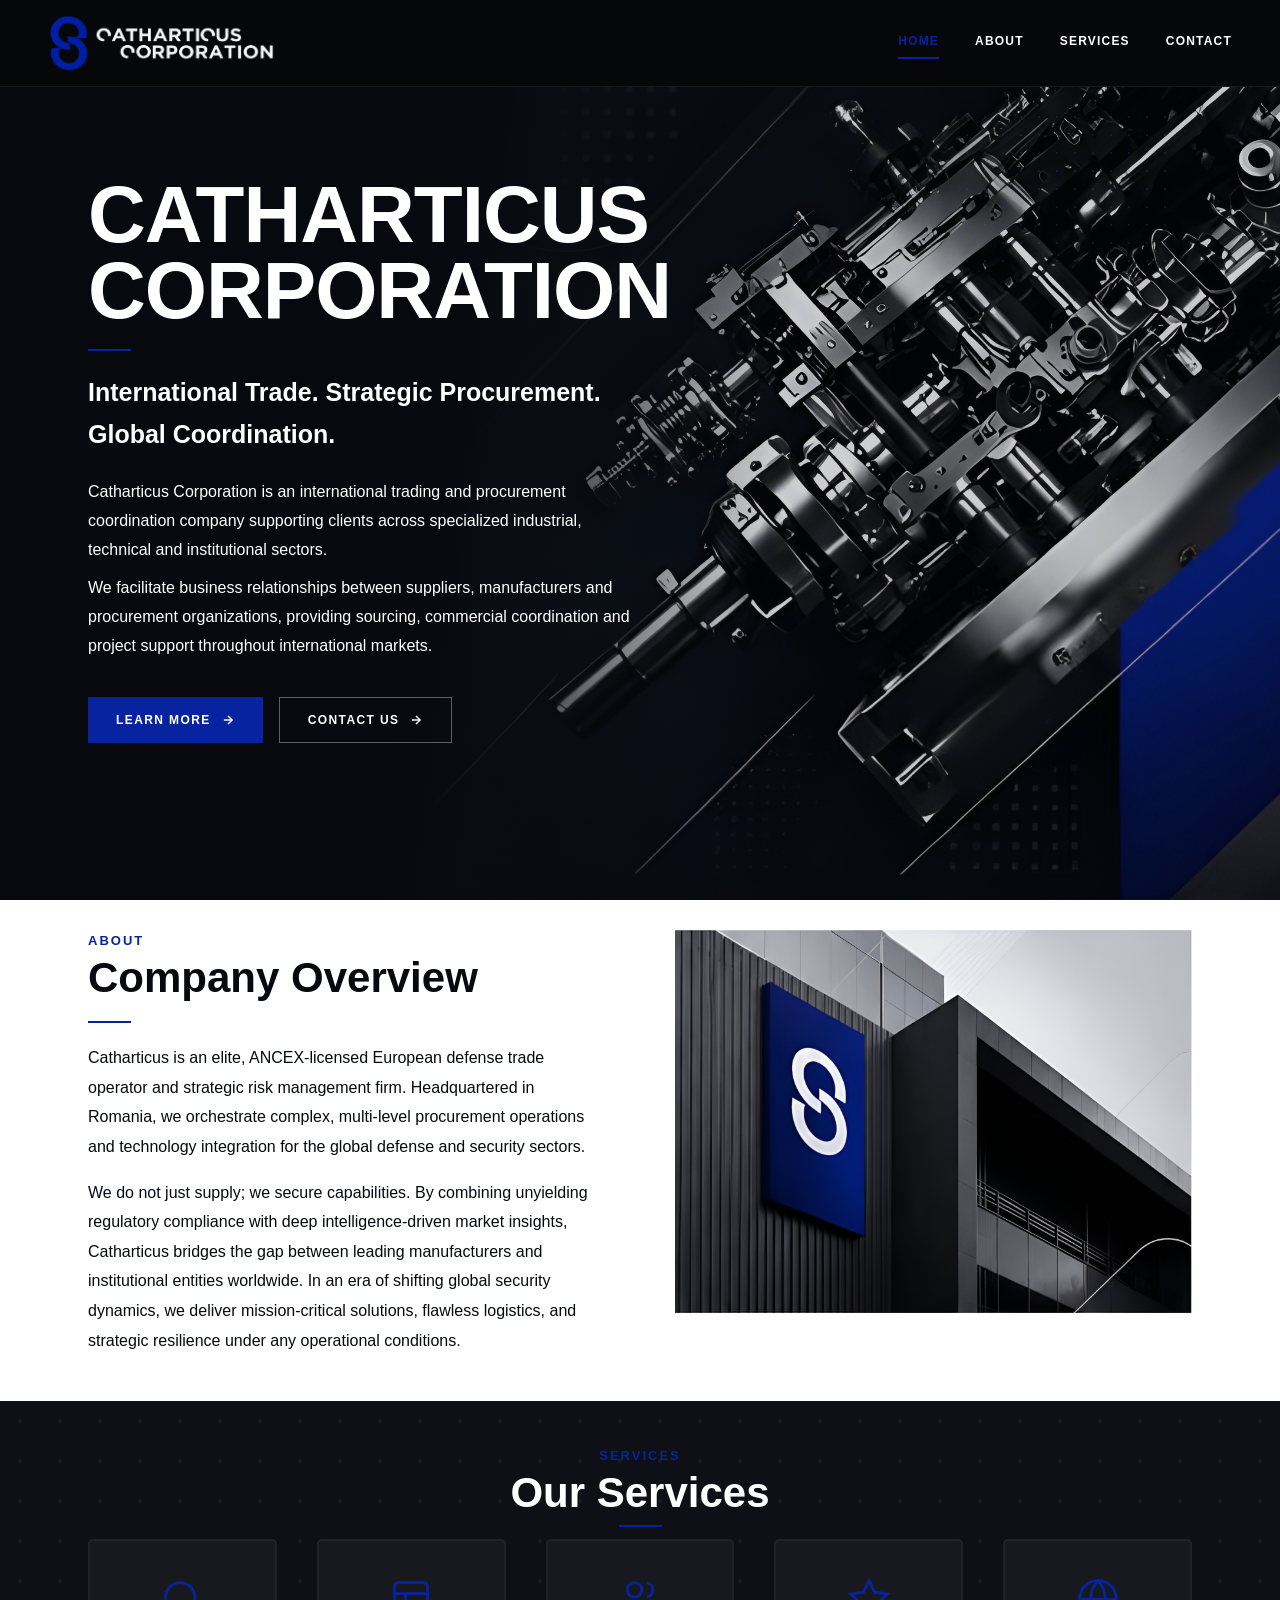
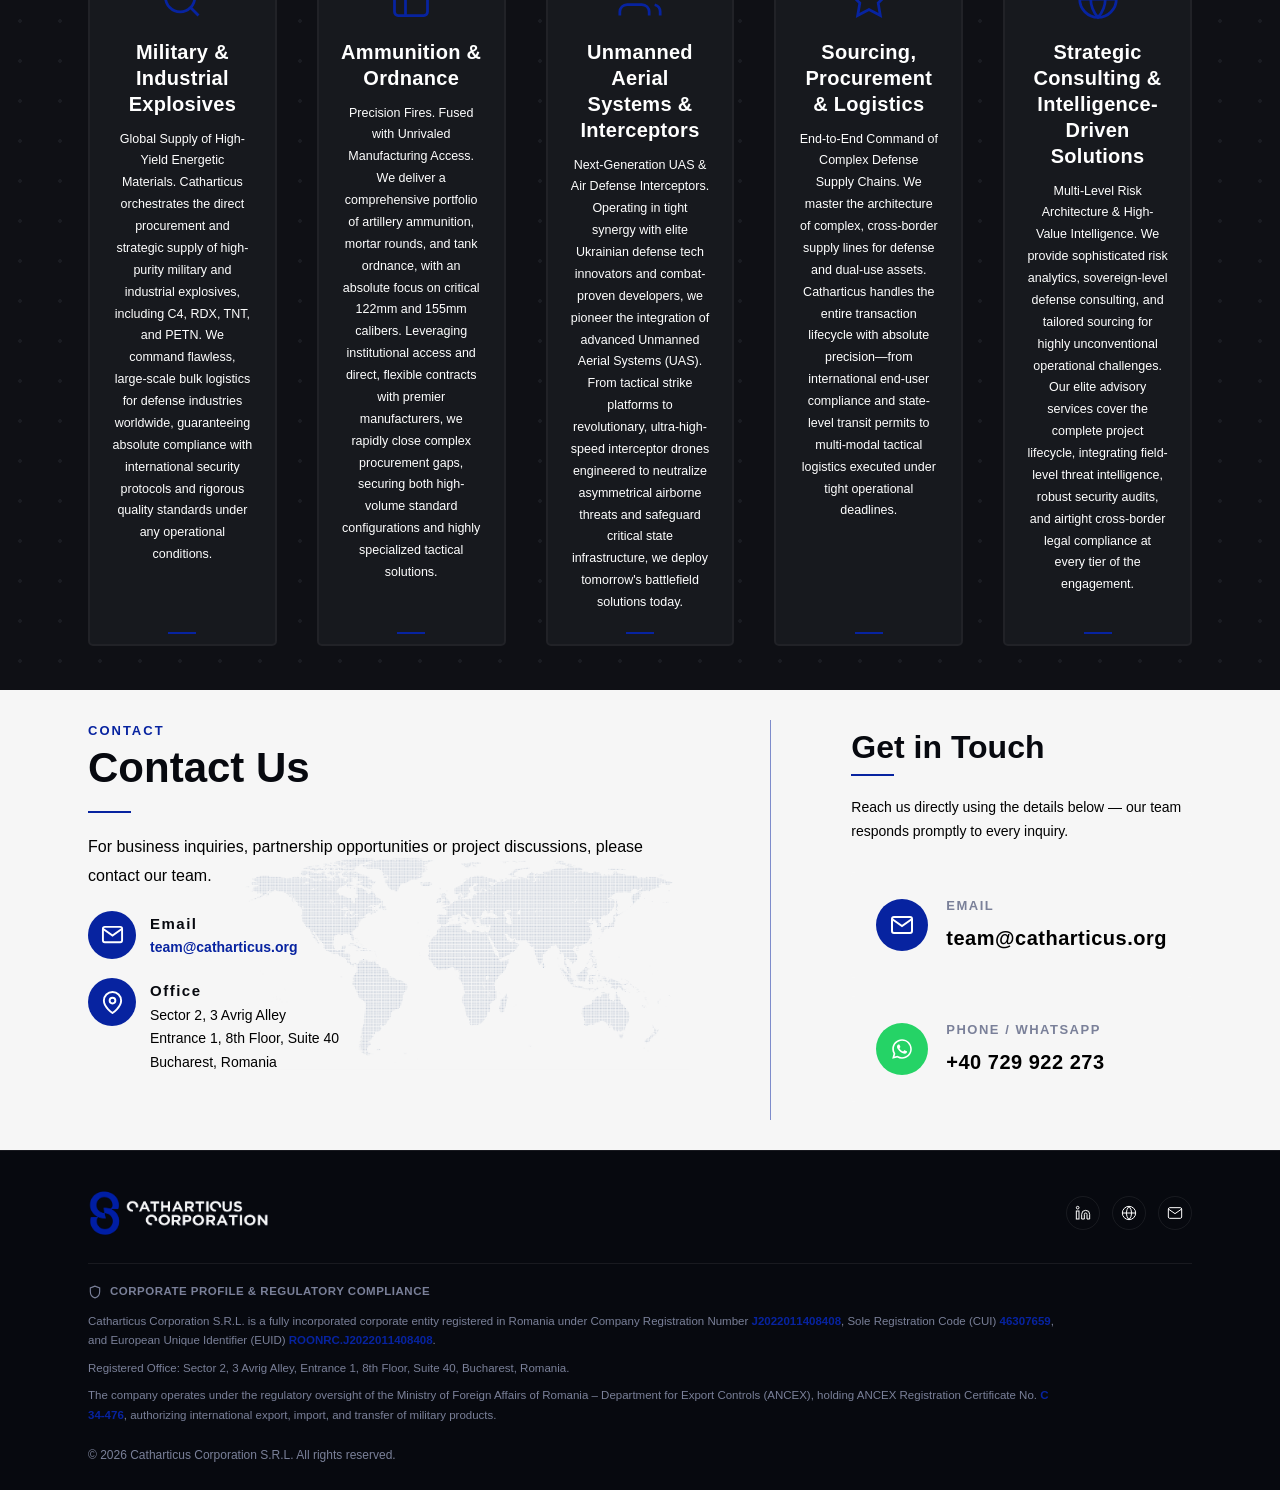
<file: index.html>
<!DOCTYPE html>
<html lang="en">
<head>
  <meta charset="UTF-8" />
  <meta name="viewport" content="width=device-width, initial-scale=1.0" />
  <title>Catharticus Corporation</title>
  <link rel="preconnect" href="https://fonts.googleapis.com">
  <link rel="preconnect" href="https://fonts.gstatic.com" crossorigin>
  <link rel="stylesheet" href="./css/style.css">
  <link href="https://db.onlinewebfonts.com/c/77f6ecce8b3e56796f721316092c7e87?family=Sebino+Soft+Medium" rel="stylesheet">
</head>
<body>

<!-- NAV -->
<nav id="navbar">
  <a href="#hero" class="nav-logo">
    <img src="./image/MainLogo.png" alt=""/>
  </a>
  <ul class="nav-links" id="navLinks">
    <div>
      <li><a href="#hero" id="0" class="active">Home</a></li>
      <div class="title-bar title-bar-active"></div>
    </div>
    <div>
      <li><a href="#about" id="1">About</a></li>
      <div class="title-bar"></div>
    </div>
    <div>
      <li><a href="#services" id="2">Services</a></li>
      <div class="title-bar"></div>
    </div>
    <div>
      <li><a href="#contact" id="3">Contact</a></li>
      <div class="title-bar"></div>
    </div>
  </ul>
  <div class="hamburger" id="hamburger" aria-label="Toggle menu">
    <span></span><span></span><span></span>
  </div>
</nav>

<!-- HERO -->
<section id="hero">
  <div class="hero-bg">
    <div class="hero-bg-img-wrap">
    </div>
    <div class="hero-overlay"></div>
    <div class="hero-dots"></div>
  </div>

  <div class="hero-content">
    <h1 class="hero-title">Catharticus<br>Corporation</h1>
    <div class="title-bar"></div>
    <p class="hero-subtitle">International Trade. Strategic Procurement.<br>Global Coordination.</p>
    <p class="hero-desc">Catharticus Corporation is an international trading and procurement coordination company supporting clients across specialized industrial, technical and institutional sectors.</p>
    <p class="hero-desc">We facilitate business relationships between suppliers, manufacturers and procurement organizations, providing sourcing, commercial coordination and project support throughout international markets.</p>
    <div class="hero-ctas">
      <a href="#about" class="btn btn-primary">
        Learn More
        <svg viewBox="0 0 24 24" stroke="currentColor" fill="none" stroke-width="2.5"><line x1="5" y1="12" x2="19" y2="12"/><polyline points="12 5 19 12 12 19"/></svg>
      </a>
      <a href="#contact" class="btn btn-outline">
        Contact Us
        <svg viewBox="0 0 24 24" stroke="currentColor" fill="none" stroke-width="2.5"><line x1="5" y1="12" x2="19" y2="12"/><polyline points="12 5 19 12 12 19"/></svg>
      </a>
    </div>
  </div>
</section>

<!-- ABOUT -->
<section id="about">
  <div class="about-inner">
    <div class="about-text">
      <div class="section-label reveal">About</div>
      <h2 class="section-title reveal">Company Overview</h2>
      <div class="title-bar reveal"></div>
      <p class="reveal">Catharticus is an elite, ANCEX-licensed European defense trade operator and strategic risk management firm. Headquartered in Romania, we orchestrate complex, multi-level procurement operations and technology integration for the global defense and security sectors.</p>
      <p class="reveal">We do not just supply; we secure capabilities. By combining unyielding regulatory compliance with deep intelligence-driven market insights, Catharticus bridges the gap between leading manufacturers and institutional entities worldwide. In an era of shifting global security dynamics, we deliver mission-critical solutions, flawless logistics, and strategic resilience under any operational conditions.</p>
    </div>

    <div class="about-img-wrap reveal">
      <img src="./image/2026-06-02 13,15,23-Picsart-AiImageEnhancer.jpg" alt="">
    </div>
  </div>
</section>

<!-- SERVICES -->
<section id="services">
  <div class="services-header">
    <div class="section-label reveal">Services</div>
    <h2 class="section-title reveal">Our Services</h2>
    <div class="title-bar reveal" style="margin:8px auto 0;"></div>
  </div>

  <div class="services-grid">

    <div class="service-card reveal">
      <div class="service-icon">
        <svg viewBox="0 0 24 24" stroke-width="1.5">
          <circle cx="11" cy="11" r="8"/><line x1="21" y1="21" x2="16.65" y2="16.65"/>
        </svg>
      </div>
      <div class="service-name">Military & Industrial Explosives</div>
      <p class="service-desc">Global Supply of High-Yield Energetic Materials. Catharticus orchestrates the direct procurement and strategic supply of high-purity military and industrial explosives, including C4, RDX, TNT, and PETN. We command flawless, large-scale bulk logistics for defense industries worldwide, guaranteeing absolute compliance with international security protocols and rigorous quality standards under any operational conditions.</p>
      <div class="service-line"></div>
    </div>

    <div class="service-card reveal">
      <div class="service-icon">
        <svg viewBox="0 0 24 24" stroke-width="1.5">
          <rect x="3" y="3" width="18" height="18" rx="2"/>
          <line x1="3" y1="9" x2="21" y2="9"/>
          <line x1="9" y1="21" x2="9" y2="9"/>
        </svg>
      </div>
      <div class="service-name">Ammunition & Ordnance</div>
      <p class="service-desc">Precision Fires. Fused with Unrivaled Manufacturing Access. We deliver a comprehensive portfolio of artillery ammunition, mortar rounds, and tank ordnance, with an absolute focus on critical 122mm and 155mm calibers. Leveraging institutional access and direct, flexible contracts with premier manufacturers, we rapidly close complex procurement gaps, securing both high-volume standard configurations and highly specialized tactical solutions.</p>
      <div class="service-line"></div>
    </div>

    <div class="service-card reveal">
      <div class="service-icon">
        <svg viewBox="0 0 24 24" stroke-width="1.5">
          <path d="M17 21v-2a4 4 0 0 0-4-4H5a4 4 0 0 0-4 4v2"/>
          <circle cx="9" cy="7" r="4"/>
          <path d="M23 21v-2a4 4 0 0 0-3-3.87"/>
          <path d="M16 3.13a4 4 0 0 1 0 7.75"/>
        </svg>
      </div>
      <div class="service-name">Unmanned Aerial Systems & Interceptors</div>
      <p class="service-desc">Next-Generation UAS & Air Defense Interceptors. Operating in tight synergy with elite Ukrainian defense tech innovators and combat-proven developers, we pioneer the integration of advanced Unmanned Aerial Systems (UAS). From tactical strike platforms to revolutionary, ultra-high-speed interceptor drones engineered to neutralize asymmetrical airborne threats and safeguard critical state infrastructure, we deploy tomorrow's battlefield solutions today.</p>
      <div class="service-line"></div>
    </div>

    <div class="service-card reveal">
      <div class="service-icon">
        <svg viewBox="0 0 24 24" stroke-width="1.5">
          <polygon points="12 2 15.09 8.26 22 9.27 17 14.14 18.18 21.02 12 17.77 5.82 21.02 7 14.14 2 9.27 8.91 8.26 12 2"/>
        </svg>
      </div>
      <div class="service-name">Sourcing, Procurement & Logistics</div>
      <p class="service-desc">End-to-End Command of Complex Defense Supply Chains. We master the architecture of complex, cross-border supply lines for defense and dual-use assets. Catharticus handles the entire transaction lifecycle with absolute precision—from international end-user compliance and state-level transit permits to multi-modal tactical logistics executed under tight operational deadlines.</p>
      <div class="service-line"></div>
    </div>

    <div class="service-card reveal">
      <div class="service-icon">
        <svg viewBox="0 0 24 24" stroke-width="1.5">
          <circle cx="12" cy="12" r="10"/>
          <line x1="2" y1="12" x2="22" y2="12"/>
          <path d="M12 2a15.3 15.3 0 0 1 4 10 15.3 15.3 0 0 1-4 10 15.3 15.3 0 0 1-4-10 15.3 15.3 0 0 1 4-10z"/>
        </svg>
      </div>
      <div class="service-name">Strategic Consulting & Intelligence-Driven Solutions</div>
      <p class="service-desc">Multi-Level Risk Architecture & High-Value Intelligence. We provide sophisticated risk analytics, sovereign-level defense consulting, and tailored sourcing for highly unconventional operational challenges. Our elite advisory services cover the complete project lifecycle, integrating field-level threat intelligence, robust security audits, and airtight cross-border legal compliance at every tier of the engagement.</p>
      <div class="service-line"></div>
    </div>

  </div>
</section>

<!-- CONTACT -->
<section id="contact">
  <div class="contact-inner">

    <div class="contact-info">
      <div class="section-label reveal">Contact</div>
      <h2 class="section-title reveal">Contact Us</h2>
      <div class="title-bar reveal"></div>
      <p class="reveal">For business inquiries, partnership opportunities or project discussions, please contact our team.</p>

      <div class="contact-details">

        <div class="contact-item reveal">
          <div class="contact-item-icon">
            <svg viewBox="0 0 24 24" stroke-width="2"><path d="M4 4h16c1.1 0 2 .9 2 2v12c0 1.1-.9 2-2 2H4c-1.1 0-2-.9-2-2V6c0-1.1.9-2 2-2z"/><polyline points="22,6 12,13 2,6"/></svg>
          </div>
          <div>
            <div class="contact-item-label">Email</div>
            <div class="contact-item-value"><a href="mailto:team@catharticus.org" class="contact-link">team@catharticus.org</a></div>
          </div>
        </div>

        <div class="contact-item reveal">
          <div class="contact-item-icon">
            <svg viewBox="0 0 24 24" stroke-width="2"><path d="M21 10c0 7-9 13-9 13s-9-6-9-13a9 9 0 0 1 18 0z"/><circle cx="12" cy="10" r="3"/></svg>
          </div>
          <div>
            <div class="contact-item-label">Office</div>
            <div class="contact-item-value">Sector 2, 3 Avrig Alley<br>Entrance 1, 8th Floor, Suite 40<br>Bucharest, Romania</div>
          </div>
        </div>

      </div>
    </div>

    <div class="vertical_line"></div>

    <div class="contact-direct reveal">
      <h2>Get in Touch</h2>
      <div class="title-bar"></div>
      <p class="contact-direct-lead">Reach us directly using the details below — our team responds promptly to every inquiry.</p>

      <a href="mailto:team@catharticus.org" class="direct-contact-card">
        <div class="direct-contact-icon">
          <svg viewBox="0 0 24 24" stroke-width="2"><path d="M4 4h16c1.1 0 2 .9 2 2v12c0 1.1-.9 2-2 2H4c-1.1 0-2-.9-2-2V6c0-1.1.9-2 2-2z"/><polyline points="22,6 12,13 2,6"/></svg>
        </div>
        <div>
          <div class="direct-contact-label">Email</div>
          <div class="direct-contact-value">team@catharticus.org</div>
        </div>
      </a>

      <a href="https://wa.me/40729922273" target="_blank" rel="noopener" class="direct-contact-card">
        <div class="direct-contact-icon whatsapp-icon">
          <svg viewBox="0 0 32 32" fill="currentColor"><path d="M16.01 2.933c-7.216 0-13.067 5.85-13.067 13.067 0 2.305.605 4.523 1.752 6.486L2.933 29.067l6.76-1.735a13.02 13.02 0 0 0 6.317 1.61h.006c7.216 0 13.067-5.851 13.067-13.067S23.226 2.933 16.01 2.933zm0 23.909h-.005a10.86 10.86 0 0 1-5.532-1.514l-.397-.235-4.012 1.03 1.072-3.912-.259-.402a10.84 10.84 0 0 1-1.667-5.809c0-6.006 4.888-10.893 10.905-10.893 2.913 0 5.652 1.135 7.71 3.195a10.83 10.83 0 0 1 3.19 7.706c0 6.006-4.888 10.894-11.005 10.894zm5.976-8.161c-.328-.164-1.938-.957-2.238-1.066-.301-.109-.52-.164-.738.164-.219.328-.848 1.065-1.04 1.284-.191.219-.383.246-.71.082-.328-.164-1.385-.51-2.638-1.627-.975-.869-1.633-1.943-1.824-2.27-.191-.328-.02-.505.144-.668.148-.148.328-.383.492-.575.164-.191.219-.328.328-.547.109-.219.055-.41-.027-.574-.082-.164-.738-1.777-1.011-2.434-.266-.64-.537-.553-.738-.564l-.629-.011c-.219 0-.574.082-.875.41-.301.328-1.147 1.121-1.147 2.734s1.174 3.171 1.338 3.39c.164.219 2.31 3.526 5.596 4.944.782.338 1.393.54 1.869.691.785.25 1.499.215 2.064.13.63-.094 1.938-.792 2.211-1.556.273-.766.273-1.421.191-1.557-.082-.137-.301-.219-.629-.383z"/></svg>
        </div>
        <div>
          <div class="direct-contact-label">Phone / WhatsApp</div>
          <div class="direct-contact-value">+40 729 922 273</div>
        </div>
      </a>
    </div>

  </div>
</section>

<!-- FOOTER -->
<footer>
  <div class="footer-top">
    <a href="#hero" class="nav-logo">
      <img src="./image/MainLogo.png" alt=""/>
    </a>
    <div class="footer-socials">
      <div class="footer-social">
        <svg viewBox="0 0 24 24" stroke-width="1.5"><path d="M16 8a6 6 0 0 1 6 6v7h-4v-7a2 2 0 0 0-2-2 2 2 0 0 0-2 2v7h-4v-7a6 6 0 0 1 6-6z"/><rect x="2" y="9" width="4" height="12"/><circle cx="4" cy="4" r="2"/></svg>
      </div>
      <div class="footer-social">
        <svg viewBox="0 0 24 24" stroke-width="1.5"><circle cx="12" cy="12" r="10"/><line x1="2" y1="12" x2="22" y2="12"/><path d="M12 2a15.3 15.3 0 0 1 4 10 15.3 15.3 0 0 1-4 10 15.3 15.3 0 0 1-4-10 15.3 15.3 0 0 1 4-10z"/></svg>
      </div>
      <a href="mailto:team@catharticus.org" class="footer-social">
        <svg viewBox="0 0 24 24" stroke-width="1.5"><path d="M4 4h16c1.1 0 2 .9 2 2v12c0 1.1-.9 2-2 2H4c-1.1 0-2-.9-2-2V6c0-1.1.9-2 2-2z"/><polyline points="22,6 12,13 2,6"/></svg>
      </a>
    </div>
  </div>

  <div class="footer-legal">
    <p class="footer-legal-title">
      <svg viewBox="0 0 24 24" stroke-width="2" class="footer-legal-icon"><path d="M12 2 4 5v6c0 5.25 3.4 9.74 8 11 4.6-1.26 8-5.75 8-11V5l-8-3z"/></svg>
      Corporate Profile &amp; Regulatory Compliance
    </p>
    <p>
      Catharticus Corporation S.R.L. is a fully incorporated corporate entity registered in Romania under Company Registration Number <strong>J2022011408408</strong>, Sole Registration Code (CUI) <strong>46307659</strong>, and European Unique Identifier (EUID) <strong>ROONRC.J2022011408408</strong>.
    </p>
    <p>
      Registered Office: Sector 2, 3 Avrig Alley, Entrance 1, 8th Floor, Suite 40, Bucharest, Romania.
    </p>
    <p>
      The company operates under the regulatory oversight of the Ministry of Foreign Affairs of Romania – Department for Export Controls (ANCEX), holding ANCEX Registration Certificate No. <strong>C 34-476</strong>, authorizing international export, import, and transfer of military products.
    </p>
  </div>

  <p class="footer-copy">© 2026 Catharticus Corporation S.R.L. All rights reserved.</p>
</footer>

<script src="./js/script.js"></script>

</body>
</html>
</file>
<file: css/style.css>
@import url(https://db.onlinewebfonts.com/c/77f6ecce8b3e56796f721316092c7e87?family=Sebino+Soft+Medium);

@font-face {
    font-family: "Sebino Soft Medium";
    src: url("https://db.onlinewebfonts.com/t/77f6ecce8b3e56796f721316092c7e87.eot");
    src: url("https://db.onlinewebfonts.com/t/77f6ecce8b3e56796f721316092c7e87.eot?#iefix")format("embedded-opentype"),
    url("https://db.onlinewebfonts.com/t/77f6ecce8b3e56796f721316092c7e87.woff2")format("woff2"),
    url("https://db.onlinewebfonts.com/t/77f6ecce8b3e56796f721316092c7e87.woff")format("woff"),
    url("https://db.onlinewebfonts.com/t/77f6ecce8b3e56796f721316092c7e87.ttf")format("truetype"),
    url("https://db.onlinewebfonts.com/t/77f6ecce8b3e56796f721316092c7e87.svg#Sebino Soft Medium")format("svg");
}

*, *::before, *::after { box-sizing: border-box; margin: 0; padding: 0; }

    :root {
      --blue: #0723A0;
      --blue-dark: #0D187F;
      --dark: #07090F;
      --dark2: #11141e;
      --dark3: #0F1015;
      --mid: #17191E;
      --border: #ffffff12;
      --text: #d0d4e0;
      --text-dim: #7a8099;
      --white: #ffffff;
      --dark-white: #F6F6F6;
    }

    html { scroll-behavior: smooth; }

    body {
      font-family: 'Sebino Soft Medium', sans-serif;
      background: var(--dark);
      color: var(--text);
      font-size: 15px;
      line-height: 1.7;
      overflow-x: hidden;
    }

    /* ── NAV ── */
    nav {
      position: fixed;
      top: 0; left: 0; right: 0;
      z-index: 100;
      display: flex;
      align-items: center;
      justify-content: space-between;
      padding: 13px 48px;
      background: #060709;
      backdrop-filter: blur(12px);
      border-bottom: 1px solid var(--border);
      transition: background 0.3s;
    }

    .nav-logo {
      display: flex;
      align-items: center;
      gap: 10px;
      height: 60px;
      text-decoration: none;
    }

    #navbar .nav-logo img {
      height: 100%;
    }

    footer .nav-logo img {
      height: 80%;
    }

    .logo-icon {
      width: 34px;
      font-family: 'Barlow Condensed', sans-serif;
      height: 34px;
      background: var(--blue);
      border-radius: 6px;
      display: flex;
      align-items: center;
      justify-content: center;
      font-weight: 800;
      font-size: 18px;
      color: #fff;
      letter-spacing: -1px;
      flex-shrink: 0;
    }

    .logo-text {
      font-weight: 700;
      font-size: 14px;
      line-height: 1.2;
      font-family: 'Barlow Condensed', sans-serif;
      color: #fff;
      text-transform: uppercase;
      letter-spacing: 0.5px;
    }

    .nav-links {
      display: flex;
      gap: 36px;
      list-style: none;
    }

    .nav-links div {
      display: grid;
      gap: 5px;
    }

    .nav-links .title-bar {
      width: 100%;
      transition: 0.5s;
      opacity: 0 !important;
      margin-top: 0;
      margin-bottom: 0;
    }
    
    .nav-links .title-bar-active {
      opacity: 1 !important;
    }

    .nav-links a {
      text-decoration: none;
      font-size: 12px;
      font-weight: 600;
      letter-spacing: 1.2px;
      text-transform: uppercase;
      color: var(--white);
      transition: color 0.2s;
    }

    .nav-links a:hover,
    .nav-links a.active { color: var(--blue); }

    .hamburger {
      display: none;
      flex-direction: column;
      gap: 5px;
      transition: rotate(0deg);
      transition: 0.5s;
      cursor: pointer;
      padding: 4px;
    }

    .hamburger_animation {
      transform: rotate(90deg);
    }

    .hamburger span {
      display: block;
      width: 24px;
      height: 2px;
      background: #fff;
      border-radius: 2px;
      transition: all 0.3s;
    }

    /* ── HERO ── */
    #hero {
      position: relative;
      min-height: 100vh;
      display: flex;
      align-items: center;
      overflow: hidden;
      padding: 80px 88px 60px;
    }

    .hero-bg {
      position: absolute;
      inset: 0;
      z-index: 0;
    }

    .hero-bg-img {
      position: absolute;
      right: 0;
      top: 0;
      width: 55%;
      height: 100%;
      object-fit: cover;
      object-position: center;
      opacity: 0.55;
    }

    /* Diagonal clip on image */
    .hero-bg-img-wrap {
      position: absolute;
      right: 0;
      top: 0;
      background-size: cover;
      width: 67%;
      height: 100%;
      background-image: url(../image/2026-06-0212,58,08-Picsart-AiImageEnhancer.jpg);
      clip-path: polygon(12% 0%, 100% 0%, 100% 100%, 0% 100%);
      overflow: hidden;
    }

    /* Dark gradient overlay */
    .hero-overlay {
      position: absolute;
      inset: 0;
      background: linear-gradient(
        97deg,
        var(--dark) 35%,
        rgba(10,12,18,0.85) 41%,
        rgba(10,12,18,0.2) 60%
      );
    }

    /* Dot grid pattern */
    .hero-dots {
      position: absolute;
      right: 8%;
      top: 12%;
      width: 220px;
      height: 160px;
      opacity: 0.35;
      background-image: radial-gradient(circle, rgba(42,79,255,0.6) 1.5px, transparent 1.5px);
      background-size: 18px 18px;
    }

    .hero-content {
      position: relative;
      z-index: 2;
      max-width: 560px;
    }

    .hero-title {
      font-family: 'Barlow Condensed', sans-serif;
      font-weight: 600;
      font-size: clamp(52px, 7vw, 80px);
      line-height: 0.95;
      color: #fff;
      text-transform: uppercase;
      letter-spacing: -1px;
      margin-bottom: 20px;
      opacity: 0;
      transform: translateY(30px);
      animation: fadeUp 0.8s 0.1s forwards;
    }

    .hero-subtitle {
      font-weight: 600;
      font-size: 25px;
      color: #fff;
      margin-bottom: 22px;
      opacity: 0;
      transform: translateY(20px);
      animation: fadeUp 0.8s 0.3s forwards;
    }

    .hero-desc {
      font-size: 16px;
      color: var(--white);
      line-height: 1.8;
      margin-bottom: 10px;
      font-weight: 300;
      opacity: 0;
      transform: translateY(20px);
      animation: fadeUp 0.8s 0.4s forwards;
    }

    .hero-desc + .hero-desc {
      margin-bottom: 36px;
      animation-delay: 0.5s;
    }

    .hero-ctas {
      display: flex;
      gap: 16px;
      flex-wrap: wrap;
      opacity: 0;
      transform: translateY(20px);
      animation: fadeUp 0.8s 0.6s forwards;
    }

    .btn {
      display: inline-flex;
      align-items: center;
      gap: 10px;
      padding: 12px 28px;
      font-weight: 600;
      font-size: 12px;
      letter-spacing: 1.4px;
      text-transform: uppercase;
      text-decoration: none;
      border: none;
      cursor: pointer;
      transition: all 0.25s;
    }

    .btn-primary {
      background: var(--blue);
      color: #fff;
    }

    .btn-primary:hover {
      background: var(--blue-dark);
      transform: translateX(3px);
    }

    .btn-outline {
      background: transparent;
      color: #fff;
      border: 1px solid rgba(255,255,255,0.35);
    }

    .btn-outline:hover {
      border-color: rgba(255,255,255,0.7);
      transform: translateX(3px);
    }

    .btn svg {
      width: 14px;
      height: 14px;
      flex-shrink: 0;
    }

    /* ── ABOUT ── */
    #about {
      padding: 30px 88px;
      background: var(--white);
    }

    #about h2 {
      color: var(--dark);
    }

    #about h3 {
      color: var(--dark);
    }

    .about-inner {
      margin: 0 auto;
      display: grid;
      grid-template-columns: 1fr 1fr;
      gap: 70px;
      align-items: start;
    }

    .section-label {
      font-size: 13px;
      font-weight: 700;
      letter-spacing: 2px;
      text-transform: uppercase;
      color: var(--blue);
      margin-bottom: 3px;
    }

    .section-title {
      font-family: 'Barlow Condensed', sans-serif;
      font-weight: 700;
      font-size: clamp(30px, 3.5vw, 42px);
      color: #fff;
      line-height: 1.1;
    }

    .title-bar {
      width: 43px;
      height: 2px;
      background: var(--blue);
      margin-top: 20px;
      margin-bottom: 20px;
    }

    .about-text p {
      font-size: 16px;
      color: var(--dark);
      line-height: 1.85;
      margin-bottom: 16px;
    }

    .about-text h3 {
      font-family: 'Barlow Condensed', sans-serif;
      font-weight: 700;
      font-size: 26px;
      color: #fff;
      margin: 30px 0 8px;
    }

    .about-text h3 + .title-bar { margin-top: 0; }

    .about-img-wrap {
      position: relative;
      max-width: max-content;
    }

    .about-img-wrap img {
      width: 100%;
      height: 100%;
    }

    .about-img {
      width: 100%;
      height: 460px;
      object-fit: cover;
      display: block;
      border-radius: 2px;
      filter: grayscale(20%) brightness(0.85);
    }

    /* Fallback box if image missing */
    .about-img-placeholder {
      width: 100%;
      height: 460px;
      background: var(--mid);
      display: flex;
      align-items: center;
      justify-content: center;
      border-radius: 2px;
    }

    .about-img-placeholder .logo-icon-large {
      width: 90px;
      height: 90px;
      background: var(--blue);
      border-radius: 14px;
      display: flex;
      align-items: center;
      font-family: 'Barlow Condensed', sans-serif;
      justify-content: center;
      font-weight: 800;
      font-size: 48px;
      color: #fff;
    }

    /* ── SERVICES ── */
    #services {
    padding: 44px 88px;
    background-color: #0F1015;
    background-image:
        radial-gradient(circle at 50% 50%, #1a1c22 2px, transparent 2px);
    background-size: 40px 40px;
    text-align:center;
}

    .services-header {
      margin-bottom: 12px;
    }

    .services-header .section-title { margin-bottom: 8px; }

    .services-grid {
      margin: 0 auto;
      display: grid;
      grid-template-columns: repeat(5, 1fr);
      gap: 3%;
    }

    .service-card {
      background: var(--mid);
      padding: 36px 22px 30px;
      text-align: center;
      position: relative;
      border-radius: 5px;
      border: 2px solid #212227;
      overflow: hidden;
      transition: background 0.3s, transform 0.3s;
      cursor: default;
    }

    .service-card::after {
      content: '';
      position: absolute;
      bottom: 0; left: 0; right: 0;
      height: 2px;
      background: var(--blue);
      transform: scaleX(0);
      transform-origin: left;
      transition: transform 0.35s;
    }

    .service-card:hover {
      background: #212640;
      transform: translateY(-4px);
    }

    .service-card:hover::after { transform: scaleX(1); }

    .service-icon {
      width: 44px;
      height: 44px;
      margin: 0 auto 18px;
      color: var(--blue);
    }

    .service-icon svg {
      width: 100%;
      height: 100%;
      stroke: var(--blue);
      fill: none;
    }

    .service-name {
      font-weight: 700;
      font-family: 'Barlow Condensed', sans-serif;
      font-size: 20px;
      line-height: 26px;
      color: #fff;
      margin-bottom: 12px;
      letter-spacing: 0.3px;
    }

    .service-desc {
      font-size: 12.5px;
      color: var(--white);
      line-height: 1.75;
    }

    .service-line {
      width: 28px;
      height: 2px;
      background: var(--blue);
      margin: 16px auto 0;
      position: absolute;
      left: 0;
      right: 0;
      bottom: 10px;
    }

    .contact-direct .title-bar {
      margin-top: 0;
    }

    /* ── CONTACT ── */
    #contact {
      padding: 30px 88px;
      background: var(--dark-white);
    }

    #contact h2 {
      color: var(--dark);
    }

    .contact-inner {
      margin: 0 auto;
      display: grid;
      grid-template-columns: auto auto 1fr;
      gap: 80px;
      align-items: start;
    }

    .vertical_line {
      height: 100%;
      width: 1px;
      opacity: 0.5;
      background-color: var(--blue);
    }
    
    .contact-info {
      background-image: url('../image/659faa42769eb.png');
      background-size: 450px;
      max-width: 700px;
      background-position: bottom right;
      background-repeat: no-repeat;
    }

    .contact-info p {
      font-size: 16px;
      color: black;
      margin-bottom: 20px;
      line-height: 1.8;
    }

    .contact-details { display: flex; flex-direction: column; gap: 18px; }

    .contact-item {
      display: flex;
      align-items: flex-start;
      gap: 14px;
    }

    .contact-item-icon {
      width: 48px;
      height: 48px;
      background: var(--blue);
      border-radius: 50%;
      display: flex;
      align-items: center;
      justify-content: center;
      flex-shrink: 0;
    }

    .contact-item-icon svg {
      width: 23px;
      height: 23px;
      stroke: #fff;
      fill: none;
    }

    .contact-item-label {
      font-size: 15px;
      font-weight: 700;
      letter-spacing: 1.5px;
      color: var(--dark);
    }

    .contact-item-value {
      font-size: 14px;
      color: black;
    }

    .contact-link {
      color: var(--blue);
      text-decoration: none;
      font-weight: 600;
      transition: color 0.2s;
    }

    .contact-link:hover {
      color: var(--blue-dark);
      text-decoration: underline;
    }

    /* ── DIRECT CONTACT BLOCK ── */
    .contact-direct h2 {
      font-weight: 700;
      font-size: 32px;
      font-family: 'Barlow Condensed', sans-serif;
      color: #fff;
    }

    .contact-direct-lead {
      font-size: 14px;
      color: black;
      margin: 16px 0 28px;
      line-height: 1.7;
    }

    .direct-contact-card {
      display: flex;
      align-items: center;
      gap: 18px;
      padding: 22px 24px;
      margin-bottom: 18px;
      border: 1px solid var(--border);
      border-radius: 4px;
      background: rgba(255,255,255,0.02);
      text-decoration: none;
      transition: border-color 0.25s, background 0.25s, transform 0.2s;
    }

    .direct-contact-card:hover {
      border-color: var(--blue);
      background: rgba(42,79,255,0.08);
      transform: translateY(-2px);
    }

    .direct-contact-icon {
      width: 52px;
      height: 52px;
      background: var(--blue);
      border-radius: 50%;
      display: flex;
      align-items: center;
      justify-content: center;
      flex-shrink: 0;
    }

    .direct-contact-icon svg {
      width: 24px;
      height: 24px;
      stroke: #fff;
      fill: none;
    }

    .whatsapp-icon svg  {
      fill: #fff;
    }

    .direct-contact-icon.whatsapp-icon {
      background: #25D366;
    }

    .direct-contact-icon.whatsapp-icon svg {
      color: #fff;
      stroke: none;
    }

    .direct-contact-label {
      font-size: 13px;
      font-weight: 700;
      letter-spacing: 1.5px;
      color: var(--text-dim);
      text-transform: uppercase;
      margin-bottom: 4px;
    }

    .direct-contact-value {
      font-size: 20px;
      font-weight: 700;
      color: black;
      font-family: 'Barlow Condensed', sans-serif;
      letter-spacing: 0.5px;
    }

    /* ── FOOTER ── */
    footer {
      background: var(--dark);
      border-top: 1px solid var(--border);
      padding: 32px 88px 24px;
      display: flex;
      flex-direction: column;
      gap: 20px;
    }

    .footer-top {
      display: flex;
      align-items: center;
      justify-content: space-between;
      flex-wrap: wrap;
      gap: 16px;
    }

    .footer-copy {
      font-size: 12px;
      color: var(--text-dim);
    }

    .footer-socials {
      display: flex;
      gap: 12px;
    }

    .footer-social {
      width: 34px;
      height: 34px;
      border: 1px solid var(--border);
      border-radius: 50%;
      display: flex;
      align-items: center;
      justify-content: center;
      transition: border-color 0.2s, background 0.2s;
      cursor: pointer;
    }

    .footer-social:hover {
      border-color: var(--blue);
      background: rgba(42,79,255,0.1);
    }

    .footer-social svg {
      width: 16px;
      height: 16px;
      stroke: white;
      fill: none;
    }

    .footer-social:hover svg { stroke: #fff; }

    /* ── FOOTER LEGAL / COMPLIANCE ── */
    .footer-legal {
      border-top: 1px solid var(--border);
      padding-top: 18px;
      display: flex;
      flex-direction: column;
      gap: 8px;
    }

    .footer-legal-title {
      display: flex;
      align-items: center;
      gap: 8px;
      font-size: 12px;
      font-weight: 700;
      letter-spacing: 0.5px;
      color: var(--text-dim);
      text-transform: uppercase;
      margin-bottom: 2px;
    }

    .footer-legal-icon {
      width: 14px;
      height: 14px;
      stroke: var(--text-dim);
      fill: none;
      flex-shrink: 0;
    }

    .footer-legal p {
      font-size: 11.5px;
      line-height: 1.7;
      color: var(--text-dim);
      max-width: 980px;
    }

    .footer-legal strong {
      color: var(--blue);
      font-weight: 700;
    }

    /* ── ANIMATIONS ── */
    @keyframes fadeUp {
      to { opacity: 1; transform: translateY(0); }
    }

    .reveal {
      opacity: 0;
      transform: translateY(28px);
      transition: opacity 0.65s, transform 0.65s;
    }

    .reveal.visible {
      opacity: 1;
      transform: translateY(0);
    }

    /* ── RESPONSIVE ── */
    @media (max-width: 1443px) {
      .services-grid {
        gap: 40px;
      }
    }
    @media (max-width: 1277px) {
      .services-grid {
        gap: 20px;
      }
    }
    @media (max-width: 1145px) {
      #services {
        padding: 30px 48px;
      }
      #about {
        padding: 30px 48px;
      }
      #hero {
        padding: 80px 48px 60px;
      }
      #contact {
        padding: 30px 48px;
      }
      footer {
        padding: 24px 48px;
      }
    }

    @media (max-width: 1093px) {
      .nav-logo {
        height: 50px;
      }
      .hero-subtitle {
        font-size: clamp(20px, 1vw, 80px);
      }

      .hero-desc {
        font-size: clamp(13.5px, 1vw, 80px);
      }

      nav { padding: 8px 24px; }
      .nav-links { display: none; }
      .nav-links.open {
        display: flex;
        flex-direction: column;
        position: fixed;
        top: 64px; left: 0; right: 0;
        background: var(--dark2);
        padding: 24px;
        gap: 20px;
        border-bottom: 1px solid var(--border);
      }
      .hamburger { display: flex; }

      #hero { padding: 100px 24px 60px; }
      .hero-bg-img-wrap { width: 100%; clip-path: none; opacity: 0.2; }

      .about-inner,
      .contact-inner { grid-template-columns: 1fr; gap: 40px; }
      .about-img, .about-img-placeholder { height: 280px; }

      #about, #services, #contact { padding: 60px 24px; }

      .services-grid { grid-template-columns: repeat(2, 1fr); }
      .service-card:last-child { grid-column: span 2; }

      footer { padding: 20px 24px; }
      .footer-top { flex-direction: column; text-align: center; }
      .footer-legal { text-align: left; }
    }

    @media (max-width: 480px) {
      .hero-title {
        font-size: 45px;
      }
      .btn {
        width: 100%;
        justify-content: center;
      }
      .hero-subtitle {
        font-size: 16px;
      }
      .hero-desc {
        font-size: 12px;
      }
      .services-grid { grid-template-columns: 1fr; }
      .service-card:last-child { grid-column: auto; }
    }
</file>
